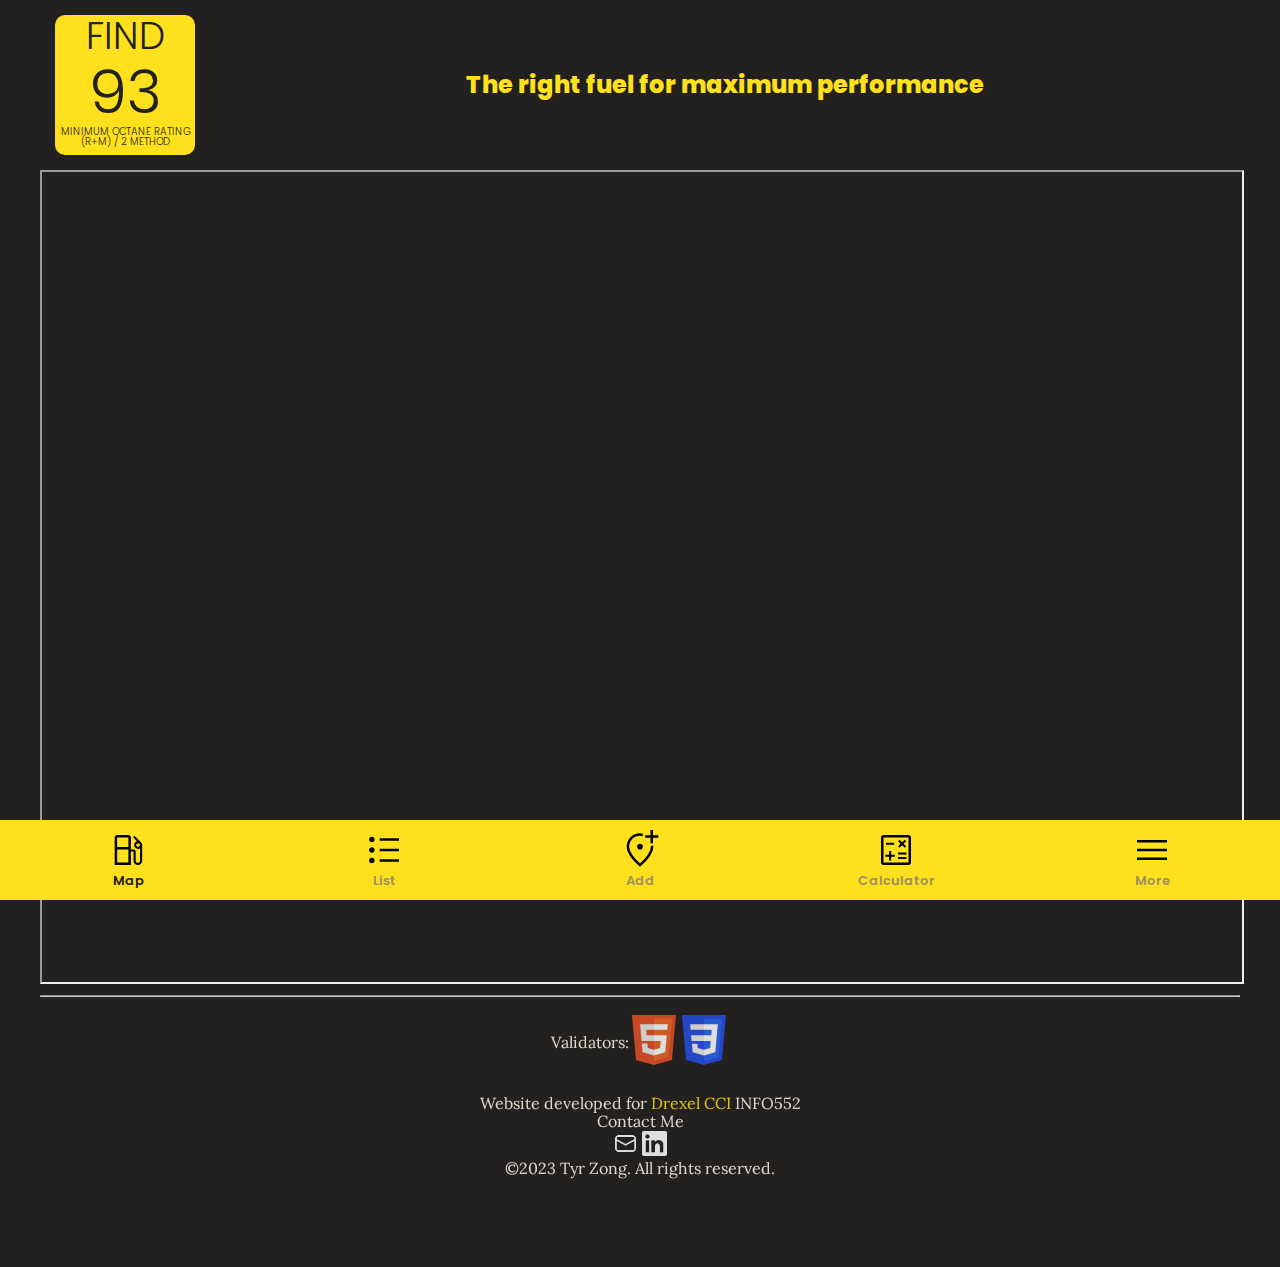
<file: index.html>
<!DOCTYPE html>
<html lang="en">
<head>
    <meta charset="UTF-8">
    <meta name="viewport" content="width=device-width, initial-scale=1.0">
    <meta http-equiv="X-UA-Compatible" content="ie=edge">
    <link rel="stylesheet" href="css/styles.css">
    <title>Find93</title>
</head>
<body>
    <script src="js/scripts-dist.js"></script>
    <main class="content-grid">
        <div class="content-grid-item">
            <header>
                <a class="logo93" href="/">
                    <p class="top">Find</p>
                    <p class="mid">93</p>
                    <p class="bot">
                        Minimum Octane Rating
                        <br>
                        (R+M) / 2 Method
                    </p>
                </a>
                <h2>The right fuel for maximum performance</h2>
            </header>
            <iframe class="map" src='//www.zeemaps.com/pub?group=1385950&amp;nopdf=1&amp;geosearch=1&amp;search=1&amp;locate=1&amp;list=1&amp;topbar=1&shuttered=1'> </iframe>
            <div class="footer">
                <hr>
                <div id="mapValidator" class="validator">
                    <span>Validators:</span>
                    <a href="https://validator.w3.org/nu/?doc=https://find93--info552tyrzong.netlify.app/index.html" target="_blank">
                        <img class="validator-logo" src="img/html-logo.svg" alt="Valid HTML 5">
                    </a>
                    <a href="https://jigsaw.w3.org/css-validator/validator?uri=find93--info552tyrzong.netlify.app/index.html" target="_blank">
                        <img class="validator-logo" src="img/css-logo.svg" alt="Valid CSS">
                    </a>
                </div>
                <span>Website developed for <a href="https://drexel.edu/cci/" target="_blank">Drexel CCI</a> INFO552</span>
                <br>
                <span id="contact-me">Contact Me</span>
                <br>
                <a href="mailto:tianyizong@gmail.com">
                    <img class="socialIcon" src="img/icons8-email-48.png" alt="email icon">
                </a>
                <a target="_blank" href="https://www.linkedin.com/in/tyr-zong-ba5779142">
                    <img class="socialIcon" src="img/linkedin-logo.png" alt="linkedin logo">
                </a>
                <br>
                <span>©2023 Tyr Zong. All rights reserved.</span>
            </div> 
        </div>
        <div class="tab-navbar">
            <a class="tab-item active" href="index.html"><img src="/img/local_gas_station_FILL0_wght400_GRAD0_opsz48.svg" alt="map"><br>Map</a>
            <a class="tab-item" href="list.html"><img src="/img/format_list_bulleted_FILL0_wght400_GRAD0_opsz48.svg" alt="list"><br>List</a>
            <a class="tab-item" href="add.html"><img src="/img/add_location_alt_FILL0_wght400_GRAD0_opsz48.svg" alt="add"><br>Add</a>
            <a class="tab-item" href="calc.html"><img src="img/calculate_FILL0_wght400_GRAD0_opsz48.svg" alt="calculator"><br>Calculator</a>
            <a class="tab-item" onclick="toggleDropdown()"><img src="img/menu_FILL0_wght400_GRAD0_opsz48.svg" alt="info"><br>More</a>
            <div id="dropdown" class="dropdown-content">
                <a href="info.html">Info</a>
                <a href="about.html">About</a>
                <a href="93octane.html">93 Octane</a>
                <a href="why.html">Why</a>
            </div>
        </div>
    </main>
    
</body>

</html>
</file>
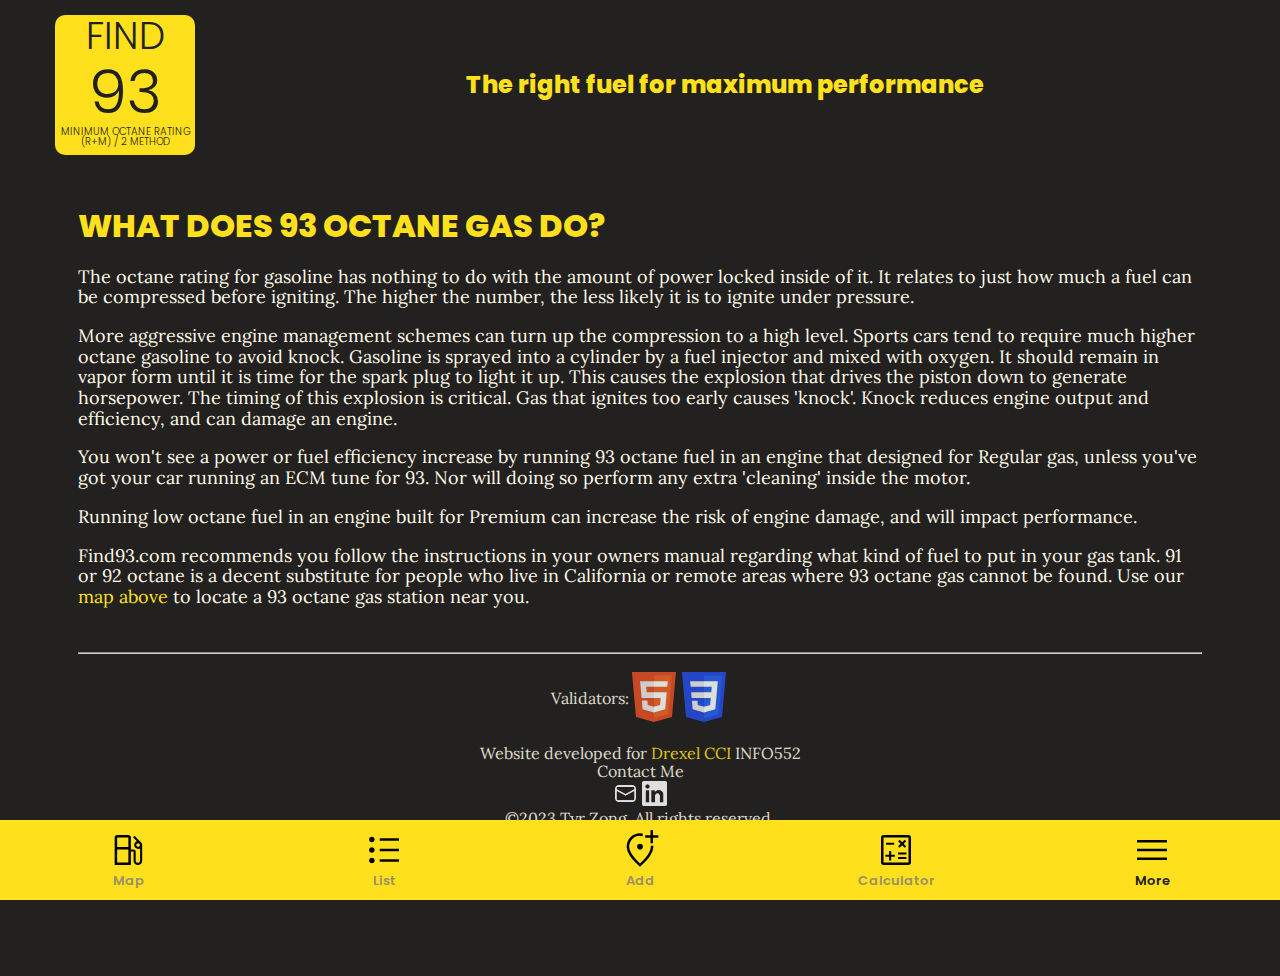
<file: 93octane.html>
<!DOCTYPE html>
<html lang="en">
<head>
    <meta charset="UTF-8">
    <meta name="viewport" content="width=device-width, initial-scale=1.0">
    <meta http-equiv="X-UA-Compatible" content="ie=edge">
    <link rel="stylesheet" href="css/styles.css">
    <title>Find93</title>
</head>
<body>
    <script src="js/scripts-dist.js"></script>
    <main class="content-grid">
        <div class="content-grid-item">
            <header>
                <a class="logo93" href="/">
                    <p class="top">Find</p>
                    <p class="mid">93</p>
                    <p class="bot">
                        Minimum Octane Rating
                        <br>
                        (R+M) / 2 Method
                    </p>
                </a>
                <h2>The right fuel for maximum performance</h2>
            </header>
            <section class="content info">
                <h1>WHAT DOES 93 OCTANE GAS DO?</h1>
                <p>The octane rating for gasoline has nothing to do with the amount of power locked inside of it. It relates to just how much a fuel can be compressed before igniting. The higher the number, the less likely it is to ignite under pressure.</p>
                <p>More aggressive engine management schemes can turn up the compression to a high level. Sports cars tend to require much higher octane gasoline to avoid knock. Gasoline is sprayed into a cylinder by a fuel injector and mixed with oxygen. It should remain in vapor form until it is time for the spark plug to light it up. This causes the explosion that drives the piston down to generate horsepower. The timing of this explosion is critical. Gas that ignites too early causes 'knock'. Knock reduces engine output and efficiency, and can damage an engine.</p>
                <p>You won't see a power or fuel efficiency increase by running 93 octane fuel in an engine that designed for Regular gas, unless you've got your car running an ECM tune for 93. Nor will doing so perform any extra 'cleaning' inside the motor.</p>
                <p>Running low octane fuel in an engine built for Premium can increase the risk of engine damage, and will impact performance.</p>
                <p>Find93.com recommends you follow the instructions in your owners manual regarding what kind of fuel to put in your gas tank. 91 or 92 octane is a decent substitute for people who live in California or remote areas where 93 octane gas cannot be found. Use our <a href="/index.html">map above</a> to locate a 93 octane gas station near you.</p>

                <div class="footer">
                    <br>
                    <hr>
                    <div class="validator">
                        <span>Validators:</span>
                        <a href="https://validator.w3.org/nu/?doc=https://find93--info552tyrzong.netlify.app/93octane.html" target="_blank">
                            <img class="validator-logo" src="img/html-logo.svg" alt="Valid HTML 5">
                        </a>
                        <a href="https://jigsaw.w3.org/css-validator/validator?uri=find93--info552tyrzong.netlify.app/93octane.html" target="_blank">
                            <img class="validator-logo" src="img/css-logo.svg" alt="Valid CSS">
                        </a>
                    </div>
                    <br>
                    <span>Website developed for <a href="https://drexel.edu/cci/" target="_blank">Drexel CCI</a> INFO552</span>
                    <br>
                    <span id="contact-me">Contact Me</span>
                    <br>
                    <a href="mailto:tianyizong@gmail.com">
                        <img class="socialIcon" src="img/icons8-email-48.png" alt="email icon">
                    </a>
                    <a target="_blank" href="https://www.linkedin.com/in/tyr-zong-ba5779142">
                        <img class="socialIcon" src="img/linkedin-logo.png" alt="linkedin logo">
                    </a>
                    <br>
                    <span>©2023 Tyr Zong. All rights reserved.</span>
                </div>  
                </section>
        </div>
        <div class="tab-navbar">
            <a class="tab-item" href="index.html"><img src="/img/local_gas_station_FILL0_wght400_GRAD0_opsz48.svg" alt="map"><br>Map</a>
            <a class="tab-item" href="list.html"><img src="/img/format_list_bulleted_FILL0_wght400_GRAD0_opsz48.svg" alt="list"><br>List</a>
            <a class="tab-item" href="add.html"><img src="/img/add_location_alt_FILL0_wght400_GRAD0_opsz48.svg" alt="add"><br>Add</a>
            <a class="tab-item" href="calc.html"><img src="img/calculate_FILL0_wght400_GRAD0_opsz48.svg" alt="calculator"><br>Calculator</a>
            <a class="tab-item active" onclick="toggleDropdown()"><img src="img/menu_FILL0_wght400_GRAD0_opsz48.svg" alt="info"><br>More</a>
            <div id="dropdown" class="dropdown-content">
                <a href="info.html">Info</a>
                <a href="about.html">About</a>
                <a class="active" href="93octane.html">93 Octane</a>
                <a href="why.html">Why</a>
            </div>
        </div>
    </main>
</body>
</html>
</file>
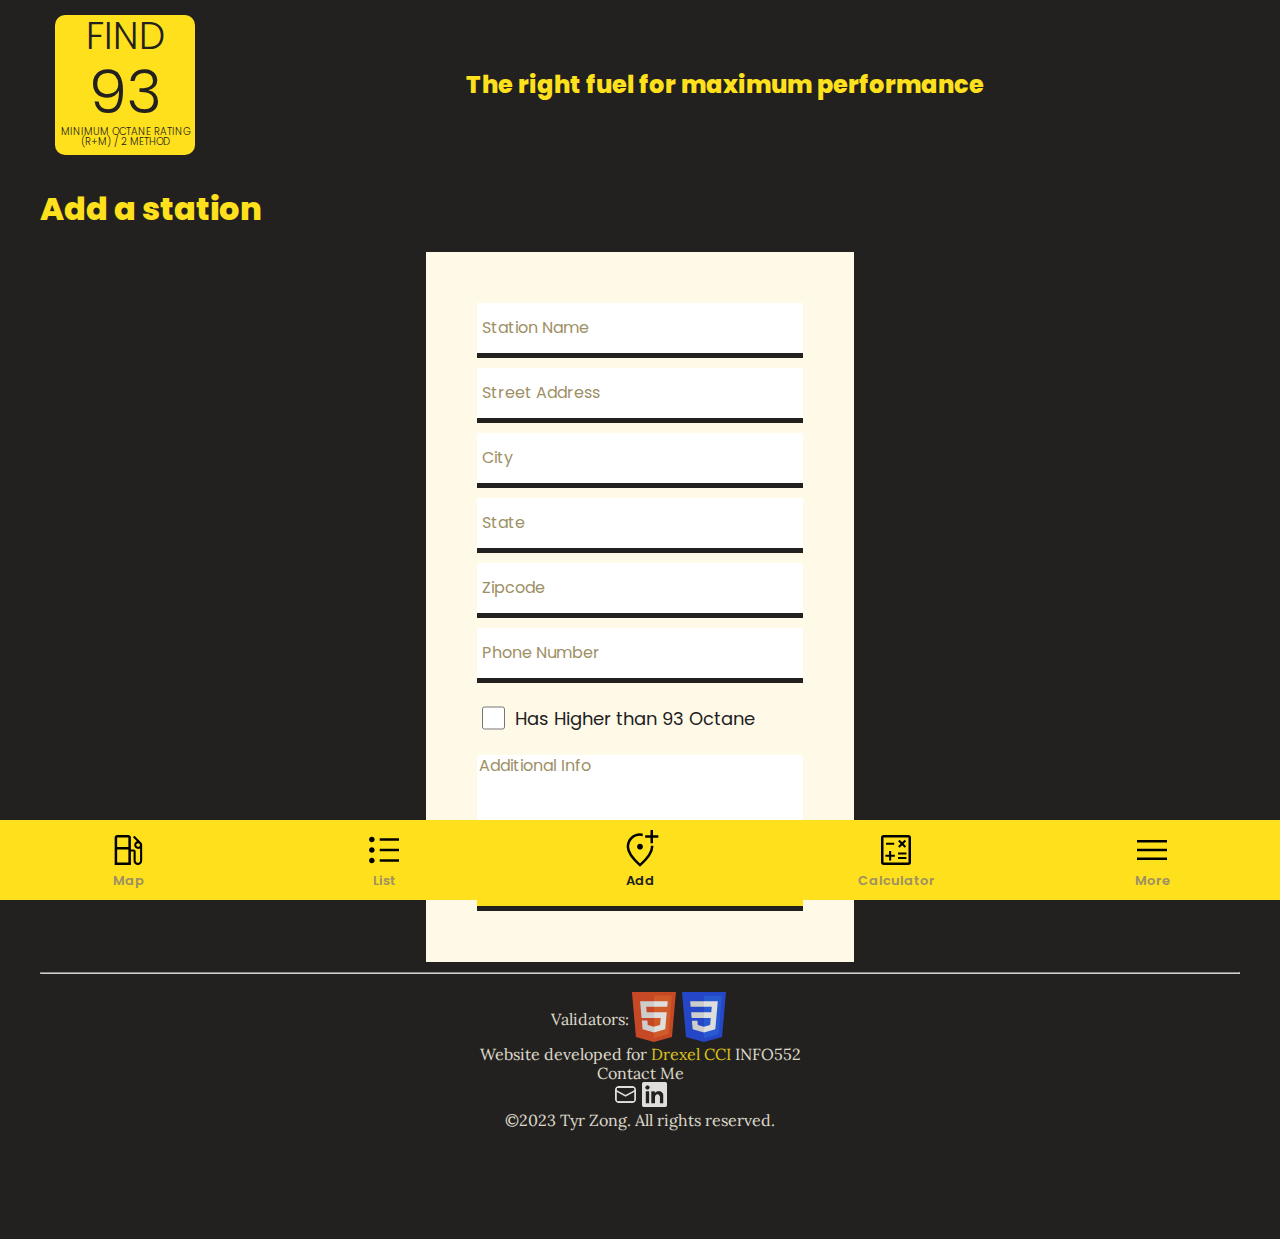
<file: add.html>
<!DOCTYPE html>
<html lang="en">
<head>
    <meta charset="UTF-8">
    <meta name="viewport" content="width=device-width, initial-scale=1.0">
    <meta http-equiv="X-UA-Compatible" content="ie=edge">
    <link rel="stylesheet" href="css/styles.css">
    <title>Find93</title>
</head>
<body>
    <script src="js/scripts-dist.js"></script>
    <main class="content-grid">
        <div class="content-grid-item">
            <header>
                <a class="logo93" href="/">
                    <p class="top">Find</p>
                    <p class="mid">93</p>
                    <p class="bot">
                        Minimum Octane Rating
                        <br>
                        (R+M) / 2 Method
                    </p>
                </a>
                <h2>The right fuel for maximum performance</h2>
            </header>
            <section class="content">
                <h1>Add a station</h1>
                <div class="form" id="add-station-form">
                    <input class="form-item" type="text" placeholder="Station Name" required>
                    <input class="form-item" type="text" placeholder="Street Address" required>
                    <input class="form-item" type="text" placeholder="City" required>
                    <input class="form-item" type="text" placeholder="State" required>
                    <input class="form-item" type="text" placeholder="Zipcode" required>
                    <input class="form-item" type="tel" placeholder="Phone Number" required>
                    <label class="form-item" id="checkbox-container">
                        <input type="checkbox" name="octane" value="higher">
                        <span class="span-text" >Has Higher than 93 Octane</span>
                    </label>
                    <textarea id="form-textarea" placeholder="Additional Info" rows="5"></textarea>
                    <button class="form-item" id="form-submit" type="submit">SUBMIT</button>
                </div>
                <div class="footer">
                    <hr>
                    <div class="validator">
                        <span>Validators:</span>
                        <a href="https://validator.w3.org/nu/?doc=https://find93--info552tyrzong.netlify.app/add.html" target="_blank">
                            <img class="validator-logo" src="img/html-logo.svg" alt="Valid HTML 5">
                        </a>
                        <a href="https://jigsaw.w3.org/css-validator/validator?uri=find93--info552tyrzong.netlify.app/add.html" target="_blank">
                            <img class="validator-logo" src="img/css-logo.svg" alt="Valid CSS">
                        </a>
                    </div>
                    <span>Website developed for <a href="https://drexel.edu/cci/" target="_blank">Drexel CCI</a> INFO552</span>
                    <br>
                    <span id="contact-me">Contact Me</span>
                    <br>
                    <a href="mailto:tianyizong@gmail.com">
                        <img class="socialIcon" src="img/icons8-email-48.png" alt="email icon">
                    </a>
                    <a target="_blank" href="https://www.linkedin.com/in/tyr-zong-ba5779142">
                        <img class="socialIcon" src="img/linkedin-logo.png" alt="linkedin logo">
                    </a>
                    <br>
                    <span>©2023 Tyr Zong. All rights reserved.</span>
                </div>
                
            </section>
        </div>
        <div class="tab-navbar">
            <a class="tab-item" href="index.html"><img src="/img/local_gas_station_FILL0_wght400_GRAD0_opsz48.svg" alt="map"><br>Map</a>
            <a class="tab-item" href="list.html"><img src="/img/format_list_bulleted_FILL0_wght400_GRAD0_opsz48.svg" alt="list"><br>List</a>
            <a class="tab-item active" href="add.html"><img src="/img/add_location_alt_FILL0_wght400_GRAD0_opsz48.svg" alt="add"><br>Add</a>
            <a class="tab-item" href="calc.html"><img src="img/calculate_FILL0_wght400_GRAD0_opsz48.svg" alt="calculator"><br>Calculator</a>
            <a class="tab-item" onclick="toggleDropdown()"><img src="img/menu_FILL0_wght400_GRAD0_opsz48.svg" alt="info"><br>More</a>
            <div id="dropdown" class="dropdown-content">
                <a href="info.html">Info</a>
                <a href="about.html">About</a>
                <a href="93octane.html">93 Octane</a>
                <a href="why.html">Why</a>
            </div>
        </div>
    </main>
</body>
</html>
</file>
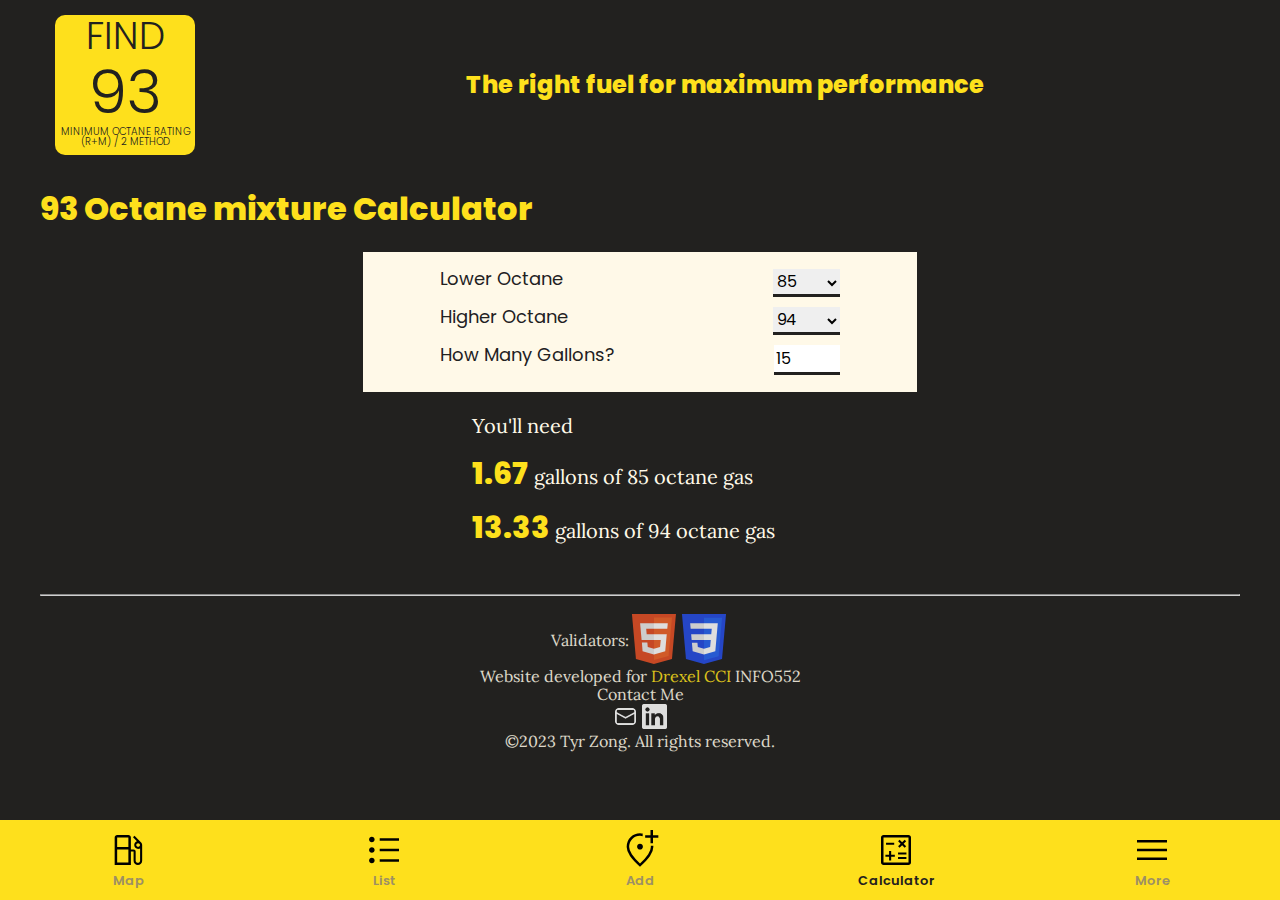
<file: calc.html>
<!DOCTYPE html>
<html lang="en">
<head>
    <meta charset="UTF-8">
    <meta name="viewport" content="width=device-width, initial-scale=1.0">
    <meta http-equiv="X-UA-Compatible" content="ie=edge">
    <link rel="stylesheet" href="css/styles.css">
    <title>Find93</title>
</head>
<body>
    <script src="js/scripts-dist.js"></script>
    <main class="content-grid">
        <div class="content-grid-item">
            <header>
                <a class="logo93" href="/">
                    <p class="top">Find</p>
                    <p class="mid">93</p>
                    <p class="bot">
                        Minimum Octane Rating
                        <br>
                        (R+M) / 2 Method
                    </p>
                </a>
                <h2>The right fuel for maximum performance</h2>
            </header>
            <section class="content">
                <h1>93 Octane mixture Calculator</h1>
                <div class="form" id="calc-form">
                    <label for="lower">Lower Octane</label>
                    <select name="lower" id="lower" onchange="runCalc()">
                        <option value="85">85</option>
                        <option value="86">86</option>
                        <option value="87">87</option>
                        <option value="88">88</option>
                        <option value="89">89</option>
                        <option value="90">90</option>
                        <option value="91">91</option>
                        <option value="92">92</option>
                    </select>
                    
                    <label for="higher">Higher Octane </label>
                    <select name="higher" id="higher" onchange="runCalc()">
                        <option value="94">94</option>
                        <option value="95">95</option>
                        <option value="96">96</option>
                        <option value="97">97</option>
                        <option value="98">98</option>
                        <option value="99">99</option>
                        <option value="100">100</option>
                        <option value="101">101</option>
                        <option value="102">102</option>
                        <option value="103">103</option>
                        <option value="104">104</option>
                        <option value="105">105</option>
                        <option value="106">106</option>
                        <option value="107">107</option>
                        <option value="108">108</option>
                        <option value="109">109</option>
                        <option value="110">110</option>
                        <option value="111">111</option>
                        <option value="112">112</option>
                        <option value="113">113</option>
                        <option value="114">114</option>
                        <option value="115">115</option>
                        <option value="116">116</option>
                    </select>
                    
                    <label for="gallons">How Many Gallons?</label>
                    <input type="text" name="gallons" value="15" id="gallons" class="required" autocomplete="off" oninput="runCalc()" required>
                </div>
                <div id="calc-result">
                    <p>You'll need</p>
                    <p><strong id="lowerneeded">1.67</strong> gallons of <span id="loweroctane">85</span> octane gas</p>
                    <p><strong id="higherneeded">13.33</strong> gallons of <span id="higheroctane">94</span> octane gas</p>
                </div>
                
            </section>
            <div class="footer">
                <hr>
                <div class="validator">
                    <span>Validators:</span>
                    <a href="https://validator.w3.org/nu/?doc=https://find93--info552tyrzong.netlify.app/calc.html" target="_blank">
                        <img class="validator-logo" src="img/html-logo.svg" alt="Valid HTML 5">
                    </a>
                    <a href="https://jigsaw.w3.org/css-validator/validator?uri=find93--info552tyrzong.netlify.app/calc.html" target="_blank">
                        <img class="validator-logo" src="img/css-logo.svg" alt="Valid CSS">
                    </a>
                </div>
                <span>Website developed for <a href="https://drexel.edu/cci/" target="_blank">Drexel CCI</a> INFO552</span>
                <br>
                <span id="contact-me">Contact Me</span>
                <br>
                <a href="mailto:tianyizong@gmail.com">
                    <img class="socialIcon" src="img/icons8-email-48.png" alt="email icon">
                </a>
                <a target="_blank" href="https://www.linkedin.com/in/tyr-zong-ba5779142">
                    <img class="socialIcon" src="img/linkedin-logo.png" alt="linkedin logo">
                </a>
                <br>
                <span>©2023 Tyr Zong. All rights reserved.</span>
            </div>
        </div>
        <div class="tab-navbar">
            <a class="tab-item" href="index.html"><img src="/img/local_gas_station_FILL0_wght400_GRAD0_opsz48.svg" alt="map"><br>Map</a>
            <a class="tab-item" href="list.html"><img src="/img/format_list_bulleted_FILL0_wght400_GRAD0_opsz48.svg" alt="list"><br>List</a>
            <a class="tab-item" href="add.html"><img src="/img/add_location_alt_FILL0_wght400_GRAD0_opsz48.svg" alt="add"><br>Add</a>
            <a class="tab-item active" href="calc.html"><img src="img/calculate_FILL0_wght400_GRAD0_opsz48.svg" alt="calculator"><br>Calculator</a>
            <a class="tab-item" onclick="toggleDropdown()"><img src="img/menu_FILL0_wght400_GRAD0_opsz48.svg" alt="info"><br>More</a>
            <div id="dropdown" class="dropdown-content">
                <a href="info.html">Info</a>
                <a href="about.html">About</a>
                <a href="93octane.html">93 Octane</a>
                <a href="why.html">Why</a>
            </div>
        </div>
    </main>
</body>
</html>
</file>
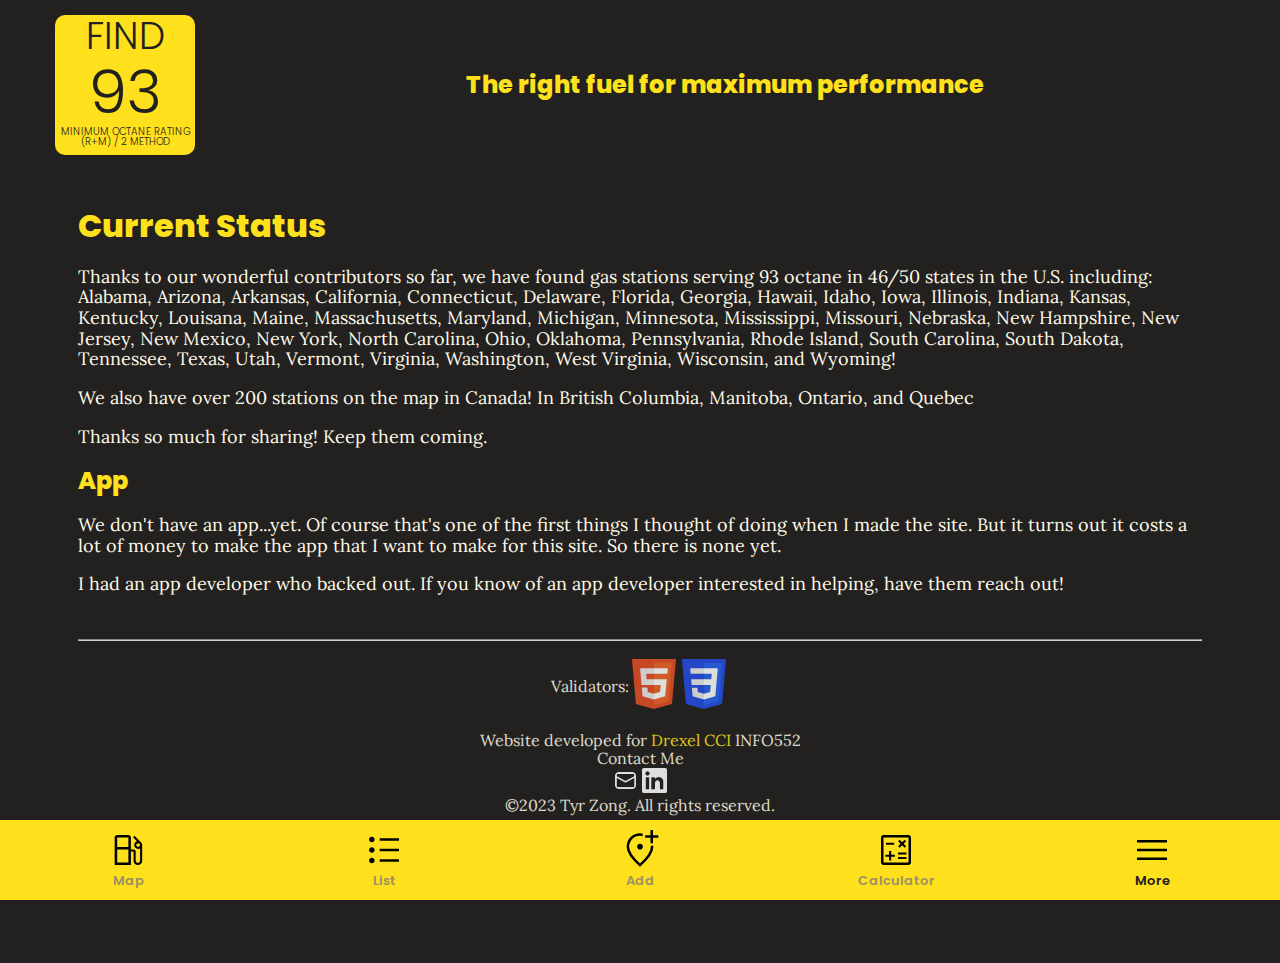
<file: info.html>
<!DOCTYPE html>
<html lang="en">
<head>
    <meta charset="UTF-8">
    <meta name="viewport" content="width=device-width, initial-scale=1.0">
    <meta http-equiv="X-UA-Compatible" content="ie=edge">
    <link rel="stylesheet" href="css/styles.css">
    <title>Find93</title>
</head>
<body>
    <script src="js/scripts-dist.js"></script>
    <main class="content-grid">
        <div class="content-grid-item">
            <header>
                <a class="logo93" href="/">
                    <p class="top">Find</p>
                    <p class="mid">93</p>
                    <p class="bot">
                        Minimum Octane Rating
                        <br>
                        (R+M) / 2 Method
                    </p>
                </a>
                <h2>The right fuel for maximum performance</h2>
            </header>
            <section class="content info">
                <h1>Current Status</h1>
                <p>Thanks to our wonderful contributors so far, we have found gas stations serving 93 octane in 46/50 states in the U.S. including: Alabama, Arizona, Arkansas, California, Connecticut, Delaware, Florida, Georgia, Hawaii, Idaho, Iowa, Illinois, Indiana, Kansas, Kentucky, Louisana, Maine, Massachusetts, Maryland, Michigan, Minnesota, Mississippi, Missouri, Nebraska, New Hampshire, New Jersey, New Mexico, New York, North Carolina, Ohio, Oklahoma, Pennsylvania, Rhode Island, South Carolina, South Dakota, Tennessee, Texas, Utah, Vermont, Virginia, Washington, West Virginia, Wisconsin, and Wyoming!</p>
                <p>We also have over 200 stations on the map in Canada! In British Columbia, Manitoba, Ontario, and Quebec</p>
                <p>Thanks so much for sharing! Keep them coming.</p>

                <h2>App</h2>
                <p>We don't have an app...yet. Of course that's one of the first things I thought of doing when I made the site. But it turns out it costs a lot of money to make the app that I want to make for this site. So there is none yet.</p>
                <p>I had an app developer who backed out. If you know of an app developer interested in helping, have them reach out!</p>

                <div class="footer">
                    <br>
                    <hr>
                    <div class="validator">
                        <span>Validators:</span>
                        <a href="https://validator.w3.org/nu/?doc=https://find93--info552tyrzong.netlify.app/info.html" target="_blank">
                            <img class="validator-logo" src="img/html-logo.svg" alt="Valid HTML 5">
                        </a>
                        <a href="https://jigsaw.w3.org/css-validator/validator?uri=find93--info552tyrzong.netlify.app/info.html" target="_blank">
                            <img class="validator-logo" src="img/css-logo.svg" alt="Valid CSS">
                        </a>    
                    </div>
                    <br>
                    <span>Website developed for <a href="https://drexel.edu/cci/" target="_blank">Drexel CCI</a> INFO552</span>
                    <br>
                    <span id="contact-me">Contact Me</span>
                    <br>
                    <a href="mailto:tianyizong@gmail.com">
                        <img class="socialIcon" src="img/icons8-email-48.png" alt="email icon">
                    </a>
                    <a target="_blank" href="https://www.linkedin.com/in/tyr-zong-ba5779142">
                        <img class="socialIcon" src="img/linkedin-logo.png" alt="linkedin logo">
                    </a>
                    <br>
                    <span>©2023 Tyr Zong. All rights reserved.</span>
                </div>  
                </section>
        </div>
        <div class="tab-navbar">
            <a class="tab-item" href="index.html"><img src="/img/local_gas_station_FILL0_wght400_GRAD0_opsz48.svg" alt="map"><br>Map</a>
            <a class="tab-item" href="list.html"><img src="/img/format_list_bulleted_FILL0_wght400_GRAD0_opsz48.svg" alt="list"><br>List</a>
            <a class="tab-item" href="add.html"><img src="/img/add_location_alt_FILL0_wght400_GRAD0_opsz48.svg" alt="add"><br>Add</a>
            <a class="tab-item" href="calc.html"><img src="img/calculate_FILL0_wght400_GRAD0_opsz48.svg" alt="calculator"><br>Calculator</a>
            <a class="tab-item active" onclick="toggleDropdown()"><img src="img/menu_FILL0_wght400_GRAD0_opsz48.svg" alt="info"><br>More</a>
            <div id="dropdown" class="dropdown-content">
                <a class="active" href="info.html">Info</a>
                <a href="about.html">About</a>
                <a href="93octane.html">93 Octane</a>
                <a href="why.html">Why</a>
            </div>
        </div>
        
    </main>
</body>
</html>
</file>
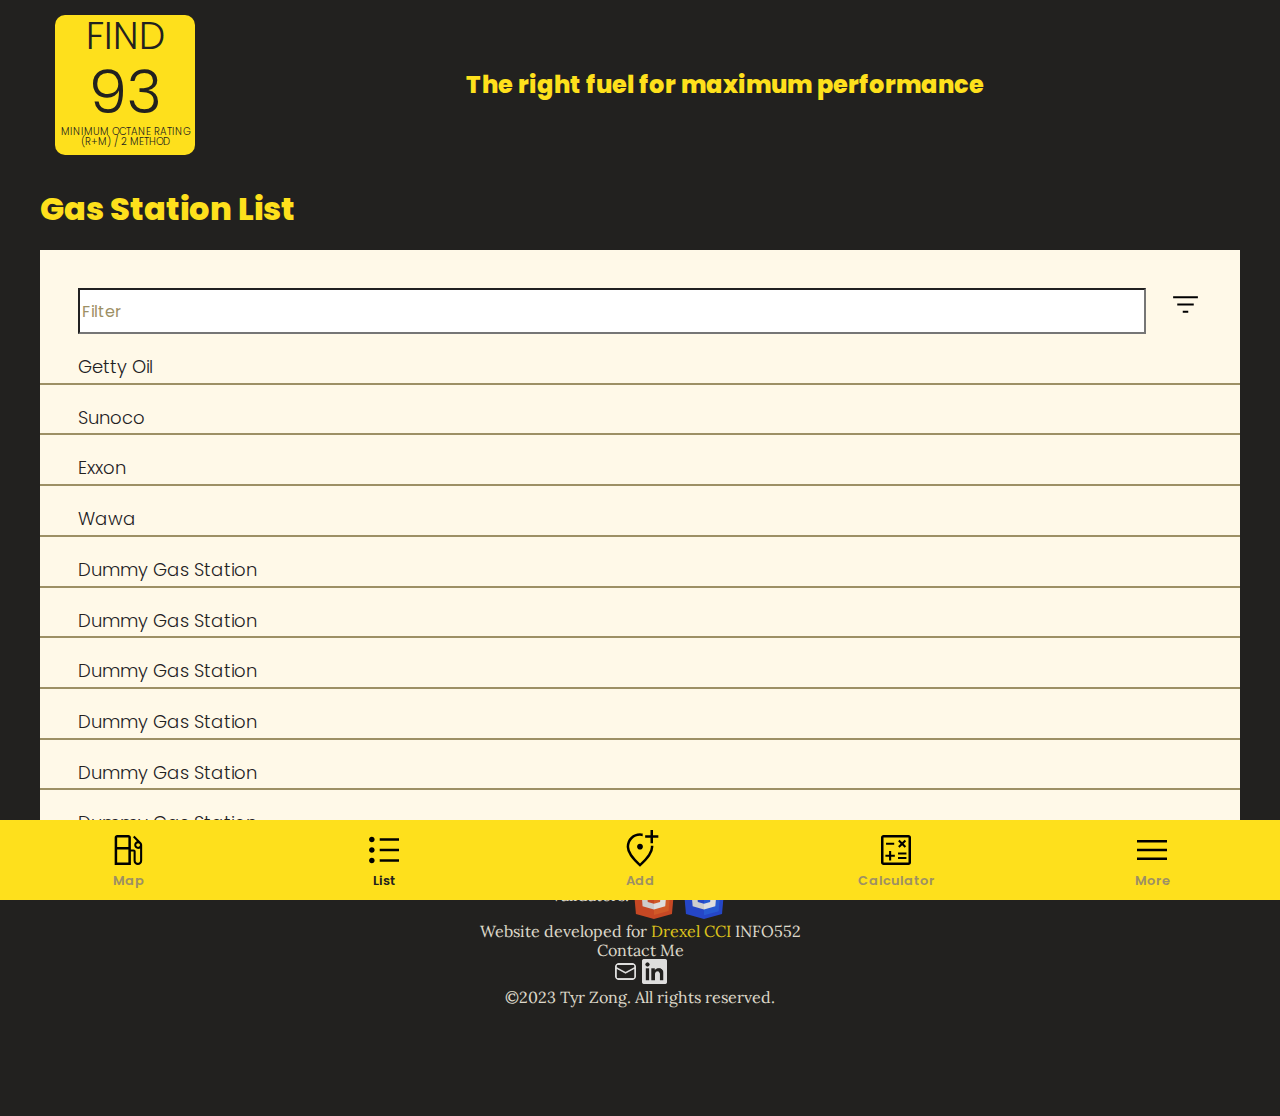
<file: list.html>
<!DOCTYPE html>
<html lang="en">
<head>
    <meta charset="UTF-8">
    <meta name="viewport" content="width=device-width, initial-scale=1.0">
    <meta http-equiv="X-UA-Compatible" content="ie=edge">
    <link rel="stylesheet" href="css/styles.css">
    <title>Find93</title>
</head>
<body>
    <script src="js/scripts-dist.js"></script>
    <main class="content-grid">
        <div class="content-grid-item">
            <header>
                <a class="logo93" href="/">
                    <p class="top">Find</p>
                    <p class="mid">93</p>
                    <p class="bot">
                        Minimum Octane Rating
                        <br>
                        (R+M) / 2 Method
                    </p>
                </a>
                <h2>The right fuel for maximum performance</h2>
            </header>
            <section id="main-content-grid" class="content">
                <h1>Gas Station List</h1>
                <div class="list-view">
                    <div class="filter">
                        <input class="filter-input" type="text" placeholder="Filter">
                        <img src="/img/filter_list_FILL0_wght400_GRAD0_opsz48.svg" alt="filter icon">
                    </div>
                    <div class="list-item" onclick="toggleItem(this)">
                        <p class="name">Getty Oil</p>
                        <p class="detail gas-info hide">8127 W Girard Ave, Philadelphia, PA 19104</p>
                        <div class="detail list-button hide direction">
                            <img src="img/directions_FILL0_wght400_GRAD0_opsz48.svg" alt="direction icon" onclick="alert('direction to station')">
                        </div>
                        <div class="detail list-button hide report">
                            <img src="img/report_FILL0_wght400_GRAD0_opsz48.svg" alt="report icon" onclick="alert('station reported')">
                        </div>
                    </div>
                    <div class="list-item" onclick="toggleItem(this)">
                        <p class="name">Sunoco</p>
                        <p class="detail gas-info hide">3750 W Girard Ave, Philadelphia, PA 19104</p>
                        <div class="detail list-button hide direction">
                            <img src="img/directions_FILL0_wght400_GRAD0_opsz48.svg" alt="direction icon" onclick="alert('direction to station')">
                        </div>
                        <div class="detail list-button hide report">
                            <img src="img/report_FILL0_wght400_GRAD0_opsz48.svg" alt="report icon" onclick="alert('station reported')">
                        </div>
                    </div>
                    <div class="list-item" onclick="toggleItem(this)">
                        <p class="name">Exxon</p>
                        <p class="detail gas-info hide">2639 W Girard Ave, Philadelphia, PA 19104</p>
                        <div class="detail list-button hide direction">
                            <img src="img/directions_FILL0_wght400_GRAD0_opsz48.svg" alt="direction icon" onclick="alert('direction to station')">
                        </div>
                        <div class="detail list-button hide report">
                            <img src="img/report_FILL0_wght400_GRAD0_opsz48.svg" alt="report icon" onclick="alert('station reported')">
                        </div>
                    </div>
                    <div class="list-item" onclick="toggleItem(this)">
                        <p class="name">Wawa</p>
                        <p class="detail gas-info hide">1231 W Girard Ave, Philadelphia, PA 19104</p>
                        <div class="detail list-button hide direction">
                            <img src="img/directions_FILL0_wght400_GRAD0_opsz48.svg" alt="direction icon" onclick="alert('direction to station')">
                        </div>
                        <div class="detail list-button hide report">
                            <img src="img/report_FILL0_wght400_GRAD0_opsz48.svg" alt="report icon" onclick="alert('station reported')">
                        </div>
                    </div>
                    <div class="list-item" onclick="toggleItem(this)">
                        <p class="name">Dummy Gas Station</p>
                        <p class="detail gas-info hide">1234 Street Name, City, State 54321</p>
                        <div class="detail list-button hide direction">
                            <img src="img/directions_FILL0_wght400_GRAD0_opsz48.svg" alt="direction icon" onclick="alert('direction to station')">
                        </div>
                        <div class="detail list-button hide report">
                            <img src="img/report_FILL0_wght400_GRAD0_opsz48.svg" alt="report icon" onclick="alert('station reported')">
                        </div>
                    </div>
                    <div class="list-item" onclick="toggleItem(this)">
                        <p class="name">Dummy Gas Station</p>
                        <p class="detail gas-info hide">1234 Street Name, City, State 54321</p>
                        <div class="detail list-button hide direction">
                            <img src="img/directions_FILL0_wght400_GRAD0_opsz48.svg" alt="direction icon" onclick="alert('direction to station')">
                        </div>
                        <div class="detail list-button hide report">
                            <img src="img/report_FILL0_wght400_GRAD0_opsz48.svg" alt="report icon" onclick="alert('station reported')">
                        </div>
                    </div>
                    <div class="list-item" onclick="toggleItem(this)">
                        <p class="name">Dummy Gas Station</p>
                        <p class="detail gas-info hide">1234 Street Name, City, State 54321</p>
                        <div class="detail list-button hide direction">
                            <img src="img/directions_FILL0_wght400_GRAD0_opsz48.svg" alt="direction icon" onclick="alert('direction to station')">
                        </div>
                        <div class="detail list-button hide report">
                            <img src="img/report_FILL0_wght400_GRAD0_opsz48.svg" alt="report icon" onclick="alert('station reported')">
                        </div>
                    </div>
                    <div class="list-item" onclick="toggleItem(this)">
                        <p class="name">Dummy Gas Station</p>
                        <p class="detail gas-info hide">1234 Street Name, City, State 54321</p>
                        <div class="detail list-button hide direction">
                            <img src="img/directions_FILL0_wght400_GRAD0_opsz48.svg" alt="direction icon" onclick="alert('direction to station')">
                        </div>
                        <div class="detail list-button hide report">
                            <img src="img/report_FILL0_wght400_GRAD0_opsz48.svg" alt="report icon" onclick="alert('station reported')">
                        </div>
                    </div>
                    <div class="list-item" onclick="toggleItem(this)">
                        <p class="name">Dummy Gas Station</p>
                        <p class="detail gas-info hide">1234 Street Name, City, State 54321</p>
                        <div class="detail list-button hide direction">
                            <img src="img/directions_FILL0_wght400_GRAD0_opsz48.svg" alt="direction icon" onclick="alert('direction to station')">
                        </div>
                        <div class="detail list-button hide report">
                            <img src="img/report_FILL0_wght400_GRAD0_opsz48.svg" alt="report icon" onclick="alert('station reported')">
                        </div>
                    </div>
                    <div class="list-item" onclick="toggleItem(this)">
                        <p class="name">Dummy Gas Station</p>
                        <p class="detail gas-info hide">1234 Street Name, City, State 54321</p>
                        <div class="detail list-button hide direction">
                            <img src="img/directions_FILL0_wght400_GRAD0_opsz48.svg" alt="direction icon" onclick="alert('direction to station')">
                        </div>
                        <div class="detail list-button hide report">
                            <img src="img/report_FILL0_wght400_GRAD0_opsz48.svg" alt="report icon" onclick="alert('station reported')">
                        </div>
                    </div>
                </div>
                <div class="footer">
                    <hr>
                    <div class="validator">
                        <span>Validators:</span>
                        <a href="https://validator.w3.org/nu/?doc=https://find93--info552tyrzong.netlify.app/list.html" target="_blank">
                            <img class="validator-logo" src="img/html-logo.svg" alt="Valid HTML 5">
                        </a>
                        <a href="https://jigsaw.w3.org/css-validator/validator?uri=find93--info552tyrzong.netlify.app/list.html" target="_blank">
                            <img class="validator-logo" src="img/css-logo.svg" alt="Valid CSS">
                        </a>
                    </div>
                    <span>Website developed for <a href="https://drexel.edu/cci/" target="_blank">Drexel CCI</a> INFO552</span>
                    <br>
                    <span id="contact-me">Contact Me</span>
                    <br>
                    <a href="mailto:tianyizong@gmail.com">
                        <img class="socialIcon" src="img/icons8-email-48.png" alt="email icon">
                    </a>
                    <a target="_blank" href="https://www.linkedin.com/in/tyr-zong-ba5779142">
                        <img class="socialIcon" src="img/linkedin-logo.png" alt="linkedin logo">
                    </a>
                    <br>
                    <span>©2023 Tyr Zong. All rights reserved.</span>
                </div>
                
            </section>
        </div>
        <div class="tab-navbar">
            <a class="tab-item" href="index.html"><img src="/img/local_gas_station_FILL0_wght400_GRAD0_opsz48.svg" alt="map"><br>Map</a>
            <a class="tab-item active" href="list.html"><img src="/img/format_list_bulleted_FILL0_wght400_GRAD0_opsz48.svg" alt="list"><br>List</a>
            <a class="tab-item" href="add.html"><img src="/img/add_location_alt_FILL0_wght400_GRAD0_opsz48.svg" alt="add"><br>Add</a>
            <a class="tab-item" href="calc.html"><img src="img/calculate_FILL0_wght400_GRAD0_opsz48.svg" alt="calculator"><br>Calculator</a>
            <a class="tab-item" onclick="toggleDropdown()"><img src="img/menu_FILL0_wght400_GRAD0_opsz48.svg" alt="info"><br>More</a>
            <div id="dropdown" class="dropdown-content">
                <a href="info.html">Info</a>
                <a href="about.html">About</a>
                <a href="93octane.html">93 Octane</a>
                <a href="why.html">Why</a>
            </div>
        </div>
    </main>
</body>
</html>
</file>
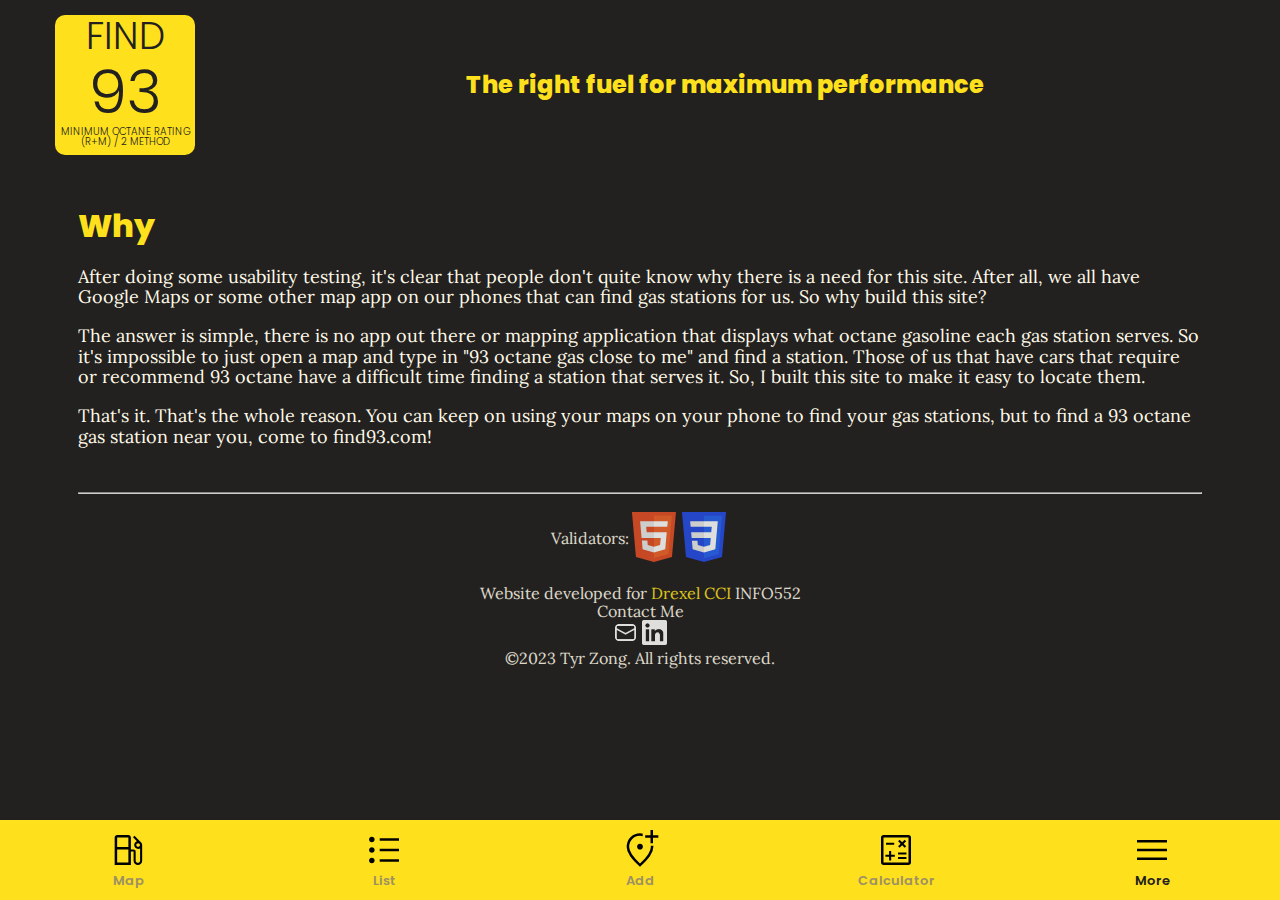
<file: why.html>
<!DOCTYPE html>
<html lang="en">
<head>
    <meta charset="UTF-8">
    <meta name="viewport" content="width=device-width, initial-scale=1.0">
    <meta http-equiv="X-UA-Compatible" content="ie=edge">
    <link rel="stylesheet" href="css/styles.css">
    <title>Find93</title>
</head>
<body>
    <script src="js/scripts-dist.js"></script>
    <main class="content-grid">
        <div class="content-grid-item">
            <header>
                <a class="logo93" href="/">
                    <p class="top">Find</p>
                    <p class="mid">93</p>
                    <p class="bot">
                        Minimum Octane Rating
                        <br>
                        (R+M) / 2 Method
                    </p>
                </a>
                <h2>The right fuel for maximum performance</h2>
            </header>
            <section class="content info">
                <h1>Why</h1>
                <p>After doing some usability testing, it's clear that people don't quite know why there is a need for this site. After all, we all have Google Maps or some other map app on our phones that can find gas stations for us. So why build this site?</p>
                <p>The answer is simple, there is no app out there or mapping application that displays what octane gasoline each gas station serves. So it's impossible to just open a map and type in "93 octane gas close to me" and find a station. Those of us that have cars that require or recommend 93 octane have a difficult time finding a station that serves it. So, I built this site to make it easy to locate them.</p>
                <p>That's it. That's the whole reason. You can keep on using your maps on your phone to find your gas stations, but to find a 93 octane gas station near you, come to find93.com!</p>

                <div class="footer">
                    <br>
                    <hr>
                    <div class="validator">
                        <span>Validators:</span>
                        <a href="https://validator.w3.org/nu/?doc=https://find93--info552tyrzong.netlify.app/why.html" target="_blank">
                            <img class="validator-logo" src="img/html-logo.svg" alt="Valid HTML 5">
                        </a>
                        <a href="https://jigsaw.w3.org/css-validator/validator?uri=find93--info552tyrzong.netlify.app/why.html" target="_blank">
                            <img class="validator-logo" src="img/css-logo.svg" alt="Valid CSS">
                        </a>
                    </div>
                    <br>
                    <span>Website developed for <a href="https://drexel.edu/cci/" target="_blank">Drexel CCI</a> INFO552</span>
                    <br>
                    <span id="contact-me">Contact Me</span>
                    <br>
                    <a href="mailto:tianyizong@gmail.com">
                        <img class="socialIcon" src="img/icons8-email-48.png" alt="email icon">
                    </a>
                    <a target="_blank" href="https://www.linkedin.com/in/tyr-zong-ba5779142">
                        <img class="socialIcon" src="img/linkedin-logo.png" alt="linkedin logo">
                    </a>
                    <br>
                    <span>©2023 Tyr Zong. All rights reserved.</span>
                </div>  
                </section>
        </div>
        <div class="tab-navbar">
            <a class="tab-item" href="index.html"><img src="/img/local_gas_station_FILL0_wght400_GRAD0_opsz48.svg" alt="map"><br>Map</a>
            <a class="tab-item" href="list.html"><img src="/img/format_list_bulleted_FILL0_wght400_GRAD0_opsz48.svg" alt="list"><br>List</a>
            <a class="tab-item" href="add.html"><img src="/img/add_location_alt_FILL0_wght400_GRAD0_opsz48.svg" alt="add"><br>Add</a>
            <a class="tab-item" href="calc.html"><img src="img/calculate_FILL0_wght400_GRAD0_opsz48.svg" alt="calculator"><br>Calculator</a>
            <a class="tab-item active" onclick="toggleDropdown()"><img src="img/menu_FILL0_wght400_GRAD0_opsz48.svg" alt="info"><br>More</a>
            <div id="dropdown" class="dropdown-content">
                <a href="info.html">Info</a>
                <a href="about.html">About</a>
                <a href="93octane.html">93 Octane</a>
                <a class="active" href="why.html">Why</a>
            </div>
        </div>
    </main>
</body>
</html>
</file>
<file: css/styles.css>
/* =============
    Mixins
============= */
/* ---------------- Font Sizing ---------------- */
@import url("https://fonts.googleapis.com/css2?family=Lora:wght@400;600&family=Poppins:wght@600;800&display=swap");
html {
  font-size: 100%;
}

/* ---------------- Media Queries ---------------- */
/* =============
    Variables
============= */
:root {
  --black: #000000;
  --white: #ffffff;
  --bgcolor: #ece7e2;
  --darkbgcolor: #70798C;
  --darktan: #A99985;
  --midgrey: #5e5650;
  --darkgrey: #252323;
  --font-fam-lora: "Lora", serif;
  --font-fam-poppins: "Poppins", sans-serif;
  --yellow: #fee01c;
  --tan: #9D9065;
  --dust: #22211F;
  --cream: #FFF9E8;
}

img {
  height: auto;
  max-width: 100%;
}

/*! normalize.css v8.0.1 | MIT License | github.com/necolas/normalize.css */
/* Document
   ========================================================================== */
/**
 * 1. Correct the line height in all browsers.
 * 2. Prevent adjustments of font size after orientation changes in iOS.
 */
html {
  line-height: 1.15; /* 1 */
  -webkit-text-size-adjust: 100%; /* 2 */
}

/* Sections
   ========================================================================== */
/**
 * Remove the margin in all browsers.
 */
body {
  margin: 0;
}

/**
 * Render the `main` element consistently in IE.
 */
main {
  display: block;
}

/**
 * Correct the font size and margin on `h1` elements within `section` and
 * `article` contexts in Chrome, Firefox, and Safari.
 */
h1 {
  font-size: 2em;
  margin: 0.67em 0;
}

/* Grouping content
   ========================================================================== */
/**
 * 1. Add the correct box sizing in Firefox.
 * 2. Show the overflow in Edge and IE.
 */
hr {
  -webkit-box-sizing: content-box;
          box-sizing: content-box; /* 1 */
  height: 0; /* 1 */
  overflow: visible; /* 2 */
}

/**
 * 1. Correct the inheritance and scaling of font size in all browsers.
 * 2. Correct the odd `em` font sizing in all browsers.
 */
pre {
  font-family: monospace, monospace; /* 1 */
  font-size: 1em; /* 2 */
}

/* Text-level semantics
   ========================================================================== */
/**
 * Remove the gray background on active links in IE 10.
 */
a {
  background-color: transparent;
}

/**
 * 1. Remove the bottom border in Chrome 57-
 * 2. Add the correct text decoration in Chrome, Edge, IE, Opera, and Safari.
 */
abbr[title] {
  border-bottom: none; /* 1 */
  text-decoration: underline; /* 2 */
  -webkit-text-decoration: underline dotted;
          text-decoration: underline dotted; /* 2 */
}

/**
 * Add the correct font weight in Chrome, Edge, and Safari.
 */
b,
strong {
  font-weight: bolder;
}

/**
 * 1. Correct the inheritance and scaling of font size in all browsers.
 * 2. Correct the odd `em` font sizing in all browsers.
 */
code,
kbd,
samp {
  font-family: monospace, monospace; /* 1 */
  font-size: 1em; /* 2 */
}

/**
 * Add the correct font size in all browsers.
 */
small {
  font-size: 80%;
}

/**
 * Prevent `sub` and `sup` elements from affecting the line height in
 * all browsers.
 */
sub,
sup {
  font-size: 75%;
  line-height: 0;
  position: relative;
  vertical-align: baseline;
}

sub {
  bottom: -0.25em;
}

sup {
  top: -0.5em;
}

/* Embedded content
   ========================================================================== */
/**
 * Remove the border on images inside links in IE 10.
 */
img {
  border-style: none;
}

/* Forms
   ========================================================================== */
/**
 * 1. Change the font styles in all browsers.
 * 2. Remove the margin in Firefox and Safari.
 */
button,
input,
optgroup,
select,
textarea {
  font-family: inherit; /* 1 */
  font-size: 100%; /* 1 */
  line-height: 1.15; /* 1 */
  margin: 0; /* 2 */
}

/**
 * Show the overflow in IE.
 * 1. Show the overflow in Edge.
 */
button,
input { /* 1 */
  overflow: visible;
}

/**
 * Remove the inheritance of text transform in Edge, Firefox, and IE.
 * 1. Remove the inheritance of text transform in Firefox.
 */
button,
select { /* 1 */
  text-transform: none;
}

/**
 * Correct the inability to style clickable types in iOS and Safari.
 */
button,
[type=button],
[type=reset],
[type=submit] {
  -webkit-appearance: button;
}

/**
 * Remove the inner border and padding in Firefox.
 */
button::-moz-focus-inner,
[type=button]::-moz-focus-inner,
[type=reset]::-moz-focus-inner,
[type=submit]::-moz-focus-inner {
  border-style: none;
  padding: 0;
}

/**
 * Restore the focus styles unset by the previous rule.
 */
button:-moz-focusring,
[type=button]:-moz-focusring,
[type=reset]:-moz-focusring,
[type=submit]:-moz-focusring {
  outline: 1px dotted ButtonText;
}

/**
 * Correct the padding in Firefox.
 */
fieldset {
  padding: 0.35em 0.75em 0.625em;
}

/**
 * 1. Correct the text wrapping in Edge and IE.
 * 2. Correct the color inheritance from `fieldset` elements in IE.
 * 3. Remove the padding so developers are not caught out when they zero out
 *    `fieldset` elements in all browsers.
 */
legend {
  -webkit-box-sizing: border-box;
          box-sizing: border-box; /* 1 */
  color: inherit; /* 2 */
  display: table; /* 1 */
  max-width: 100%; /* 1 */
  padding: 0; /* 3 */
  white-space: normal; /* 1 */
}

/**
 * Add the correct vertical alignment in Chrome, Firefox, and Opera.
 */
progress {
  vertical-align: baseline;
}

/**
 * Remove the default vertical scrollbar in IE 10+.
 */
textarea {
  overflow: auto;
}

/**
 * 1. Add the correct box sizing in IE 10.
 * 2. Remove the padding in IE 10.
 */
[type=checkbox],
[type=radio] {
  -webkit-box-sizing: border-box;
          box-sizing: border-box; /* 1 */
  padding: 0; /* 2 */
}

/**
 * Correct the cursor style of increment and decrement buttons in Chrome.
 */
[type=number]::-webkit-inner-spin-button,
[type=number]::-webkit-outer-spin-button {
  height: auto;
}

/**
 * 1. Correct the odd appearance in Chrome and Safari.
 * 2. Correct the outline style in Safari.
 */
[type=search] {
  -webkit-appearance: textfield; /* 1 */
  outline-offset: -2px; /* 2 */
}

/**
 * Remove the inner padding in Chrome and Safari on macOS.
 */
[type=search]::-webkit-search-decoration {
  -webkit-appearance: none;
}

/**
 * 1. Correct the inability to style clickable types in iOS and Safari.
 * 2. Change font properties to `inherit` in Safari.
 */
::-webkit-file-upload-button {
  -webkit-appearance: button; /* 1 */
  font: inherit; /* 2 */
}

/* Interactive
   ========================================================================== */
/*
 * Add the correct display in Edge, IE 10+, and Firefox.
 */
details {
  display: block;
}

/*
 * Add the correct display in all browsers.
 */
summary {
  display: list-item;
}

/* Misc
   ========================================================================== */
/**
 * Add the correct display in IE 10+.
 */
template {
  display: none;
}

/**
 * Add the correct display in IE 10.
 */
[hidden] {
  display: none;
}

/* =============
    Base
============= */
.content-grid {
  display: -ms-grid;
  display: grid;
  -ms-grid-columns: auto;
  grid-template-columns: auto;
      grid-template-areas: "content";
}
@media (min-width: 1024px) {
  .content-grid {
    -ms-grid-columns: 20px auto 20px;
    grid-template-columns: 20px auto 20px;
        grid-template-areas: ". content .";
  }
}
@media (min-width: 1200px) {
  .content-grid {
    -ms-grid-columns: auto 1200px auto;
    grid-template-columns: auto 1200px auto;
        grid-template-areas: ". content .";
  }
}
.content-grid .content-grid-item {
  -ms-grid-row: 1;
  -ms-grid-column: 1;
  grid-area: content;
  margin-bottom: 80px;
}
@media (min-width: 1024px){
  .content-grid .content-grid-item {
    -ms-grid-row: 1;
    -ms-grid-column: 2;
  }
}
@media (min-width: 1200px){
  .content-grid .content-grid-item {
    -ms-grid-row: 1;
    -ms-grid-column: 2;
  }
}

a {
  text-decoration: none;
  color: var(--yellow);
}

body {
  background-color: var(--dust);
  font-family: var(--font-fam-lora);
  color: var(--cream);
}

h1, h2, h3, h4 {
  font-family: var(--font-fam-poppins);
  font-weight: 800;
  color: var(--yellow);
}

label {
  color: var(--cream);
}

p, li {
  font-weight: 300;
  font-size: large;
  color: var(--cream);
}

/* =============
    Typography
============= */
/* =============
    Buttons
============= */
/* =============
    Forms
============= */
[type=text], [type=password], [type=date], [type=datetime], [type=datetime-local], [type=month], [type=week], [type=email], [type=number], [type=search], [type=tel], [type=time], [type=url], [type=color], textarea {
  -webkit-box-shadow: none;
          box-shadow: none;
}

[type=text]:focus, [type=password]:focus, [type=date]:focus, [type=datetime]:focus, [type=datetime-local]:focus, [type=month]:focus, [type=week]:focus, [type=email]:focus, [type=number]:focus, [type=search]:focus, [type=tel]:focus, [type=time]:focus, [type=url]:focus, [type=color]:focus, textarea:focus {
  -webkit-box-shadow: none;
          box-shadow: none;
}

input[type=text],
input[type=email],
input[type=password],
textarea {
  -webkit-appearance: none;
}

.form {
  background-color: var(--cream);
  font-family: var(--font-fam-poppins);
  display: -ms-grid;
  display: grid;
  gap: 10px;
  padding: 7vw;
  border: 2px solid var(--dust);
}
.form label {
  color: var(--dust);
  font-size: 18px;
  display: -ms-grid;
  display: grid;
  -ms-grid-columns: 85% auto;
  grid-template-columns: 85% auto;
}
.form #gallons {
  width: 62px;
  height: 25px;
  border: none;
  border-bottom: 3px solid var(--dust);
  -ms-grid-column-align: right;
      justify-self: right;
}
@supports (-webkit-touch-callout: none) {
  .form #gallons {
    width: 46px;
    height: 20px;
  }
}

#calc-form {
  padding: 6vw;
  padding-top: 17px;
  padding-bottom: 17px;
  -ms-grid-columns: auto 10%;
  grid-template-columns: auto 10%;
}
@media (min-width: 1024px) {
  #calc-form {
    width: 400px;
    margin: auto;
  }
}
#calc-form select {
  border: none;
  border-bottom: 3px solid var(--dust);
  text-align: left;
  width: 67px;
  -ms-grid-column-align: right;
      justify-self: right;
}

#calc-result {
  padding-left: 5vw;
}
@media (min-width: 1024px) {
  #calc-result {
    width: 400px;
    margin: auto;
  }
}
#calc-result strong {
  font-family: var(--font-fam-poppins);
  font-size: 30px;
  font-weight: 800;
  color: var(--yellow);
}
#calc-result p {
  font-size: 20px;
}

#add-station-form {
  width: -webkit-max-content;
  width: -moz-max-content;
  width: max-content;
  margin: auto;
}
@media (min-width: 1024px) {
  #add-station-form {
    padding: 4vw;
  }
}
#add-station-form .form-item {
  height: 40px;
  padding: 5px;
}
#add-station-form input, #add-station-form textarea, #add-station-form button {
  color: var(--dust);
  border: none;
  outline: none;
  border-bottom: 5px solid var(--dust);
}
#add-station-form input::-webkit-input-placeholder, #add-station-form textarea::-webkit-input-placeholder {
  color: var(--tan);
}
#add-station-form input::-moz-placeholder, #add-station-form textarea::-moz-placeholder {
  color: var(--tan);
}
#add-station-form input:-ms-input-placeholder, #add-station-form textarea:-ms-input-placeholder {
  color: var(--tan);
}
#add-station-form input::-ms-input-placeholder, #add-station-form textarea::-ms-input-placeholder {
  color: var(--tan);
}
#add-station-form input::placeholder, #add-station-form textarea::placeholder {
  color: var(--tan);
}
#add-station-form button {
  height: 40px;
  background-color: var(--yellow);
}
#add-station-form #form-textarea {
  margin-bottom: 5px;
}
#add-station-form #form-submit {
  padding: 10px;
}
#add-station-form #checkbox-container {
  margin-top: 0;
  margin-bottom: 2px;
  display: -ms-grid;
  display: grid;
  -ms-grid-columns: 23px 10px auto;
  grid-template-columns: 23px auto;
  gap: 10px;
}
@supports (-webkit-touch-callout: none) {
  #add-station-form #checkbox-container {
    margin-top: 5px;
    margin-bottom: -9px;
  }
}
#add-station-form .span-text {
  margin-top: 11px;
}
@supports (-webkit-touch-callout: none) {
  #add-station-form .span-text {
    margin-top: 0;
  }
}

.tab-navbar {
  background-color: var(--yellow);
  overflow: hidden;
  position: fixed;
  bottom: 0;
  width: 100%;
  height: 80px;
  display: -ms-grid;
  display: grid;
  -ms-grid-columns: 20vw 20vw 20vw 20vw 20vw;
  grid-template-columns: 20vw 20vw 20vw 20vw 20vw;
}
.tab-navbar .tab-item {
  text-decoration: none;
  font-family: var(--font-fam-poppins);
  color: var(--tan);
  text-align: center;
  padding-top: 5px;
  font-size: 13px;
  font-weight: 600;
}
.tab-navbar .tab-item img {
  padding-top: 5px;
  height: 40px;
}
.tab-navbar a:hover {
  color: var(--dust);
}
.tab-navbar .active {
  color: var(--dust);
}

#dropdown {
  display: none;
  background-color: var(--yellow);
  position: fixed;
  right: 0;
  bottom: 80px;
  width: 25vw;
  padding: 10px;
  z-index: 1;
}
@media (min-width: 1024px) {
  #dropdown {
    width: 20vw;
  }
}
#dropdown a {
  text-decoration: none;
  font-family: var(--font-fam-poppins);
  color: var(--tan);
  text-align: right;
  padding-right: 5vw;
  padding-top: 5px;
  font-size: 15px;
  font-weight: 600;
}
@media (min-width: 1024px) {
  #dropdown a {
    padding-right: 7vw;
  }
}
#dropdown a:hover {
  color: var(--dust);
}
#dropdown .active {
  color: var(--dust);
}

.map {
  height: 90vh;
  width: 100%;
  position: relative;
  z-index: -1;
}

/* =============
    Header
============= */
header {
  display: -ms-grid;
  display: grid;
  -ms-grid-columns: 170px auto;
  grid-template-columns: 170px auto;
  background-color: var(--dust);
}
header h2 {
  margin: auto;
  color: var(--yellow);
}
header a.logo93 {
  width: 140px;
  height: 140px;
  border-radius: 10px;
  margin: 15px;
  color: var(--dust);
  background-color: var(--yellow);
  text-decoration: none;
  text-align: center;
  font-family: var(--font-fam-poppins);
}
header p {
  color: var(--dust);
}
header p.top {
  margin: 0;
  text-transform: uppercase;
  font-size: 37px;
}
header p.mid {
  margin: 0;
  font-size: 60px;
}
header p.bot {
  font-size: 10px;
  text-transform: uppercase;
  margin: 0;
  line-height: 10px;
}

.footer {
  opacity: 85%;
  text-align: center;
  padding-bottom: 10px;
}
.footer .socialIcon {
  height: 25px;
  width: 25px;
}

/* =============
    page layout
============= */
.content {
  margin: auto;
  padding-bottom: 20px;
}

.info {
  margin: 3vw;
}

.list-view {
  display: -ms-grid;
  display: grid;
  -ms-grid-columns: auto;
  grid-template-columns: auto;
  gap: 5px;
  background-color: var(--cream);
  width: 100%;
  margin: auto;
}
@supports (-webkit-touch-callout: none) {
  .list-view {
    margin-left: 0;
    width: 100%;
  }
}
.list-view .list-item {
  height: -webkit-min-content;
  height: -moz-min-content;
  height: min-content;
  width: 97vw;
  border: none;
  border-bottom: 2px solid var(--tan);
  display: -ms-grid;
  display: grid;
  -ms-grid-columns: auto 5px 47px 5px 47px;
  grid-template-columns: auto 47px 47px;
  -ms-grid-rows: auto 5px auto;
      grid-template-areas: "name direction report" "info direction report";
  gap: 5px;
}
@media (min-width: 1024px) {
  .list-view .list-item {
    width: 100%;
    margin: auto;
  }
}
@media (min-width: 1024px) {
  .list-view .list-item {
    -ms-grid-columns: auto 47px 47px 2vw;
    grid-template-columns: auto 47px 47px 2vw;
        grid-template-areas: "name direction report ." "info direction report .";
  }
}
.list-view .list-item .list-button {
  margin-top: 5px;
  margin: auto;
  width: 37px;
  height: 37px;
  background-color: var(--yellow);
  -webkit-box-shadow: 5px 3px var(--dust);
          box-shadow: 5px 3px var(--dust);
}
.list-view .list-item .list-button img {
  height: 37px;
}
.list-view .list-item .hide {
  display: none;
}
.list-view .list-item .name {
  -ms-grid-row: 1;
  -ms-grid-column: 1;
  grid-area: name;
  margin-bottom: 0;
}
.list-view .list-item .gas-info {
  -ms-grid-row: 3;
  -ms-grid-column: 1;
  grid-area: info;
  font-family: var(--font-fam-lora);
  font-weight: 600;
  font-size: 15px;
  padding-right: 5px;
  color: var(--dust);
  opacity: 80%;
  margin-top: 3px;
}
.list-view .list-item .direction {
  -ms-grid-row: 1;
  -ms-grid-row-span: 3;
  -ms-grid-column: 3;
  grid-area: direction;
}
.list-view .list-item .report {
  -ms-grid-row: 1;
  -ms-grid-row-span: 3;
  -ms-grid-column: 5;
  grid-area: report;
}
@media (min-width: 1024px){
  .list-view .list-item .name {
    -ms-grid-row: 1;
    -ms-grid-column: 1;
  }
  .list-view .list-item .gas-info {
    -ms-grid-row: 2;
    -ms-grid-column: 1;
  }
  .list-view .list-item .direction {
    -ms-grid-row: 1;
    -ms-grid-row-span: 2;
    -ms-grid-column: 2;
  }
  .list-view .list-item .report {
    -ms-grid-row: 1;
    -ms-grid-row-span: 2;
    -ms-grid-column: 3;
  }
}
.list-view p {
  padding-left: 5vw;
  color: var(--dust);
  font-family: var(--font-fam-poppins);
}
@media (min-width: 1024px) {
  .list-view p {
    padding-left: 3vw;
  }
}
@supports (-webkit-touch-callout: none) {
  .list-view p {
    height: 30px;
  }
}
.list-view .filter {
  padding-top: 3vw;
  margin-left: 5vw;
  display: -ms-grid;
  display: grid;
  -ms-grid-columns: auto 15vw;
  grid-template-columns: auto 15vw;
}
@media (min-width: 1024px) {
  .list-view .filter {
    padding-left: 0;
    margin-left: 3vw;
  }
}
@media (min-width: 1024px) {
  .list-view .filter {
    -ms-grid-columns: auto 8vw;
    grid-template-columns: auto 8vw;
  }
}
.list-view .filter .filter-input {
  width: 75vw;
  height: 40px;
}
@media (min-width: 1024px) {
  .list-view .filter .filter-input {
    width: 100%;
  }
}
@supports (-webkit-touch-callout: none) {
  .list-view .filter .filter-input {
    height: 30px;
  }
}
.list-view .filter input::-webkit-input-placeholder, .list-view .filter textarea::-webkit-input-placeholder {
  font-family: var(--font-fam-poppins);
  color: var(--tan);
}
.list-view .filter input::-moz-placeholder, .list-view .filter textarea::-moz-placeholder {
  font-family: var(--font-fam-poppins);
  color: var(--tan);
}
.list-view .filter input:-ms-input-placeholder, .list-view .filter textarea:-ms-input-placeholder {
  font-family: var(--font-fam-poppins);
  color: var(--tan);
}
.list-view .filter input::-ms-input-placeholder, .list-view .filter textarea::-ms-input-placeholder {
  font-family: var(--font-fam-poppins);
  color: var(--tan);
}
.list-view .filter input::placeholder, .list-view .filter textarea::placeholder {
  font-family: var(--font-fam-poppins);
  color: var(--tan);
}
.list-view .filter img {
  -ms-grid-column-align: right;
      justify-self: right;
  height: 33px;
  padding-right: 2.5vw;
}
@media (min-width: 1024px) {
  .list-view .filter img {
    padding-right: 3vw;
  }
}

.validator {
  display: -webkit-box;
  display: -ms-flexbox;
  display: flex;
  text-align: center;
  -webkit-box-align: center;
      -ms-flex-align: center;
          align-items: center;
  -webkit-box-pack: center;
      -ms-flex-pack: center;
          justify-content: center;
  margin-left: auto;
  margin-right: auto;
  padding-top: 10px;
}
.validator #html-logo {
  -webkit-box-pack: center;
      -ms-flex-pack: center;
          justify-content: center;
  -webkit-box-align: center;
      -ms-flex-align: center;
          align-items: center;
}
.validator .validator-logo {
  height: 50px;
}

#mapValidator {
  padding-bottom: 25px;
}
</file>
